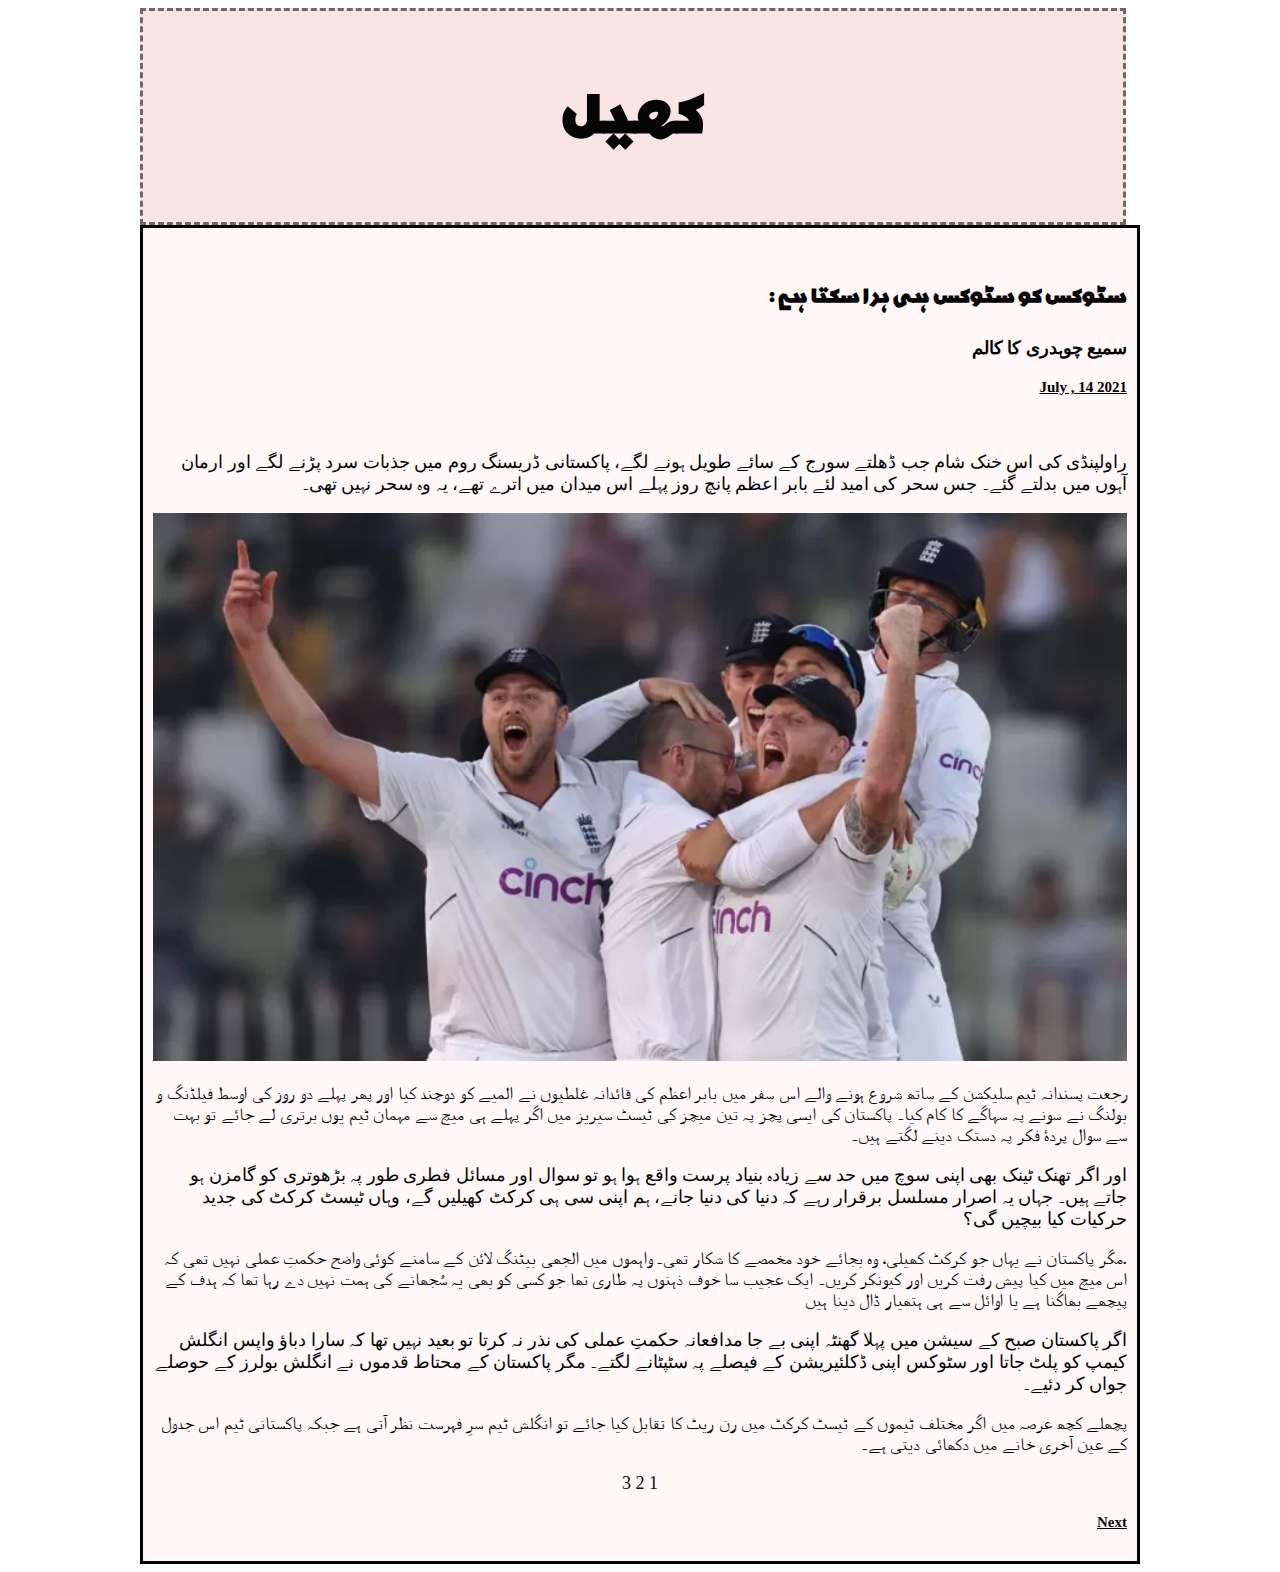
<file: index.html>
<!DOCTYPE html>
<html lang="en">
<head>
    <meta charset="UTF-8">
    <meta name="viewport" content="width=device-width, initial-scale=1.0">
    <title>Document</title>
   <link rel="stylesheet" href="style.css">
   
</head>
<body>
    
    <div class="Div">

    <div id="header">کھیل</div>

    <div id="content">

    </div>

    <div id="right-block">

    <br>
    <h2>سٹوکس کو سٹوکس ہی ہرا سکتا ہے :</h2>
    <h3>سمیع چوہدری کا کالم</h3> 
    <h4>July , 14 2021</h4>
    <br>  

    <p> راولپنڈی کی اس خنک شام جب ڈھلتے سورج کے سائے طویل ہونے لگے، پاکستانی ڈریسنگ روم میں جذبات سرد پڑنے لگے اور ارمان آہوں میں بدلتے گئے۔ جس سحر کی امید لئے بابر اعظم پانچ روز پہلے اس میدان میں اترے تھے، یہ وہ سحر نہیں تھی۔</p>

    <img src="imgs/article1-image.jpg.webp">


    <p>رجعت پسندانہ ٹیم سلیکشن کے ساتھ شروع ہونے والے اس سفر میں بابر اعظم کی قائدانہ غلطیوں نے المیے کو دوچند کیا اور پھر پہلے دو روز کی اوسط فیلڈنگ و بولنگ نے سونے پہ سہاگے کا کام کیا۔ پاکستان کی ایسی پچز پہ تین میچز کی ٹیسٹ سیریز میں اگر پہلے ہی میچ سے مہمان ٹیم یوں برتری لے جائے تو بہت سے سوال پردۂ فکر پہ دستک دینے لگتے ہیں۔</p>

  

    <p> اور اگر تھنک ٹینک بھی اپنی سوچ میں حد سے زیادہ بنیاد پرست واقع ہوا ہو تو سوال اور مسائل فطری طور پہ بڑھوتری کو گامزن ہو جاتے ہیں۔ جہاں یہ اصرار مسلسل برقرار رہے کہ دنیا کی دنیا جانے، ہم اپنی سی ہی کرکٹ کھیلیں گے، وہاں ٹیسٹ کرکٹ کی جدید حرکیات کیا بیچیں گی؟</p>
    
    <p> .مگر پاکستان نے یہاں جو کرکٹ کھیلی، وہ بجائے خود مخمصے کا شکار تھی۔ واہموں میں الجھی بیٹنگ لائن کے سامنے کوئی واضح حکمتِ عملی نہیں تھی کہ اس میچ میں کیا پیش رفت کریں اور کیونکر کریں۔ ایک عجیب سا خوف ذہنوں پہ طاری تھا جو کسی کو بھی یہ سُجھانے کی ہمت نہیں دے رہا تھا کہ ہدف کے پیچھے بھاگنا ہے یا اوائل سے ہی ہتھیار ڈال دینا ہیں</p>
    
    <p>اگر پاکستان صبح کے سیشن میں پہلا گھنٹہ اپنی بے جا مدافعانہ حکمتِ عملی کی نذر نہ کرتا تو بعید نہیں تھا کہ سارا دباؤ واپس انگلش کیمپ کو پلٹ جاتا اور سٹوکس اپنی ڈکلئیریشن کے فیصلے پہ سٹپٹانے لگتے۔ مگر پاکستان کے محتاط قدموں نے انگلش بولرز کے حوصلے جواں کر دئیے۔</p>
    
    <p>پچھلے کچھ عرصہ میں اگر مختلف ٹیموں کے ٹیسٹ کرکٹ میں رن ریٹ کا تقابل کیا جائے تو انگلش ٹیم سرِ فہرست نظر آتی ہے جبکہ پاکستانی ٹیم اس جدول کے عین آخری خانے میں دکھائی دیتی ہے۔</p>
    



    <p id="p"  style="text-align: center;"><a href="index.html"> 1 </a><a href="page2.html"> 2</a><a href="page3.html"> 3 </a></p>
    <h4 style="text-align: right;"><a href="page2.html">Next</a></h4>
  </div>
    </div>
    </body>
</file>
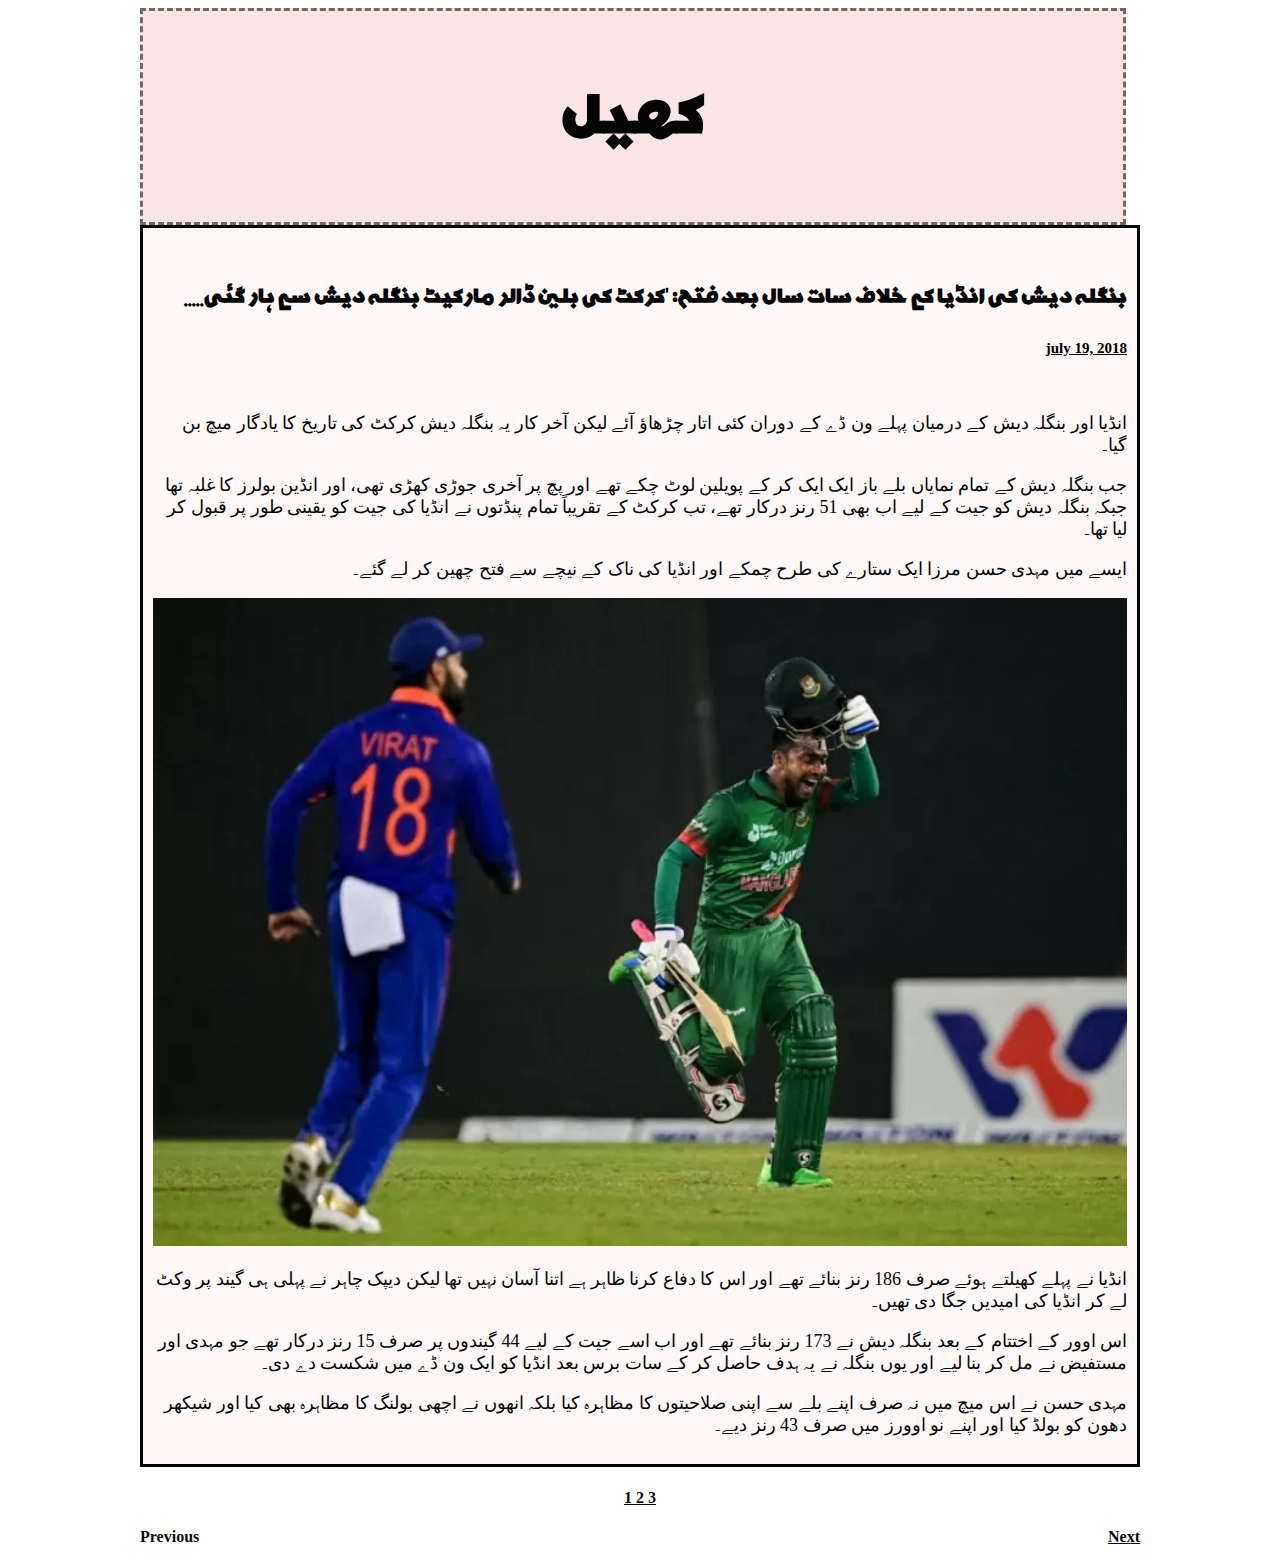
<file: page2.html>
<!DOCTYPE html>
<html lang="en">
<head>
    <meta charset="UTF-8">
    <meta name="viewport" content="width=device-width, initial-scale=1.0">
    <title>article 2</title>
    <link rel="stylesheet" href="style.css">
</head>
<body>
    <div class="Div">

        <div id="header">کھیل</div>
    
        <div id="content">
    
    
        <div id="right-block">
    
        <br>
        <h2>ب﻿نگلہ دیش کی انڈیا کے خلاف سات سال بعد فتح: ’کرکٹ کی بلین ڈالر مارکیٹ بنگلہ دیش سے ہار گئی.....</h2>

        <h4>july 19, 2018</h4>
        <br>  
    
        <p>انڈیا اور بنگلہ دیش کے درمیان پہلے ون ڈے کے دوران کئی اتار چڑھاؤ آئے لیکن آخر کار یہ بنگلہ دیش کرکٹ کی تاریخ کا یادگار میچ بن گیا۔</p>    
     
        <p>جب بنگلہ دیش کے تمام نمایاں بلے باز ایک ایک کر کے پویلین لوٹ چکے تھے اور پچ پر آخری جوڑی کھڑی تھی، اور انڈین بولرز کا غلبہ تھا جبکہ بنگلہ دیش کو جیت کے لیے اب بھی 51 رنز درکار تھے، تب کرکٹ کے تقریباً تمام پنڈتوں نے انڈیا کی جیت کو یقینی طور پر قبول کر لیا تھا۔</p>
        
        
    
        <p>ایسے میں مہدی حسن مرزا ایک ستارے کی طرح چمکے اور انڈیا کی ناک کے نیچے سے فتح چھین کر لے گئے۔</p>   


        <img src="imgs/article2-image.jpg.webp">
        <p>انڈیا نے پہلے کھیلتے ہوئے صرف 186 رنز بنائے تھے اور اس کا دفاع کرنا ظاہر ہے اتنا آسان نہیں تھا لیکن دیپک چاہر نے پہلی ہی گیند پر وکٹ لے کر انڈیا کی امیدیں جگا دی تھیں۔</p>
        
        <p>اس اوور کے اختتام کے بعد بنگلہ دیش نے 173 رنز بنائے تھے اور اب اسے جیت کے لیے 44 گیندوں پر صرف 15 رنز درکار تھے جو مہدی اور مستفیض نے مل کر بنا لیے اور یوں بنگلہ نے یہ ہدف حاصل کر کے سات برس بعد انڈیا کو ایک ون ڈے میں شکست دے دی۔</p>
        
        <p>مہدی حسن نے اس میچ میں نہ صرف اپنے بلے سے اپنی صلاحیتوں کا مظاہرہ کیا بلکہ انھوں نے اچھی بولنگ کا مظاہرہ بھی کیا اور شیکھر دھون کو بولڈ کیا اور اپنے نو اوورز میں صرف 43 رنز دیے۔</p>        
    
        </div>
    
        </div>
        <h4 style="text-align: center;"><a href="index.html"> 1 </a><a href="page2.html"> 2 </a> <a href="page3.html"> 3 </a></h4>
        <h4 style="text-align: right;"><a href="page3.html">Next</a><span style="float: left;"><a href="index.html"> Previous</a></span>            </h4>
        
    

        </div>
        </body>
    
</body>
</html>
</file>
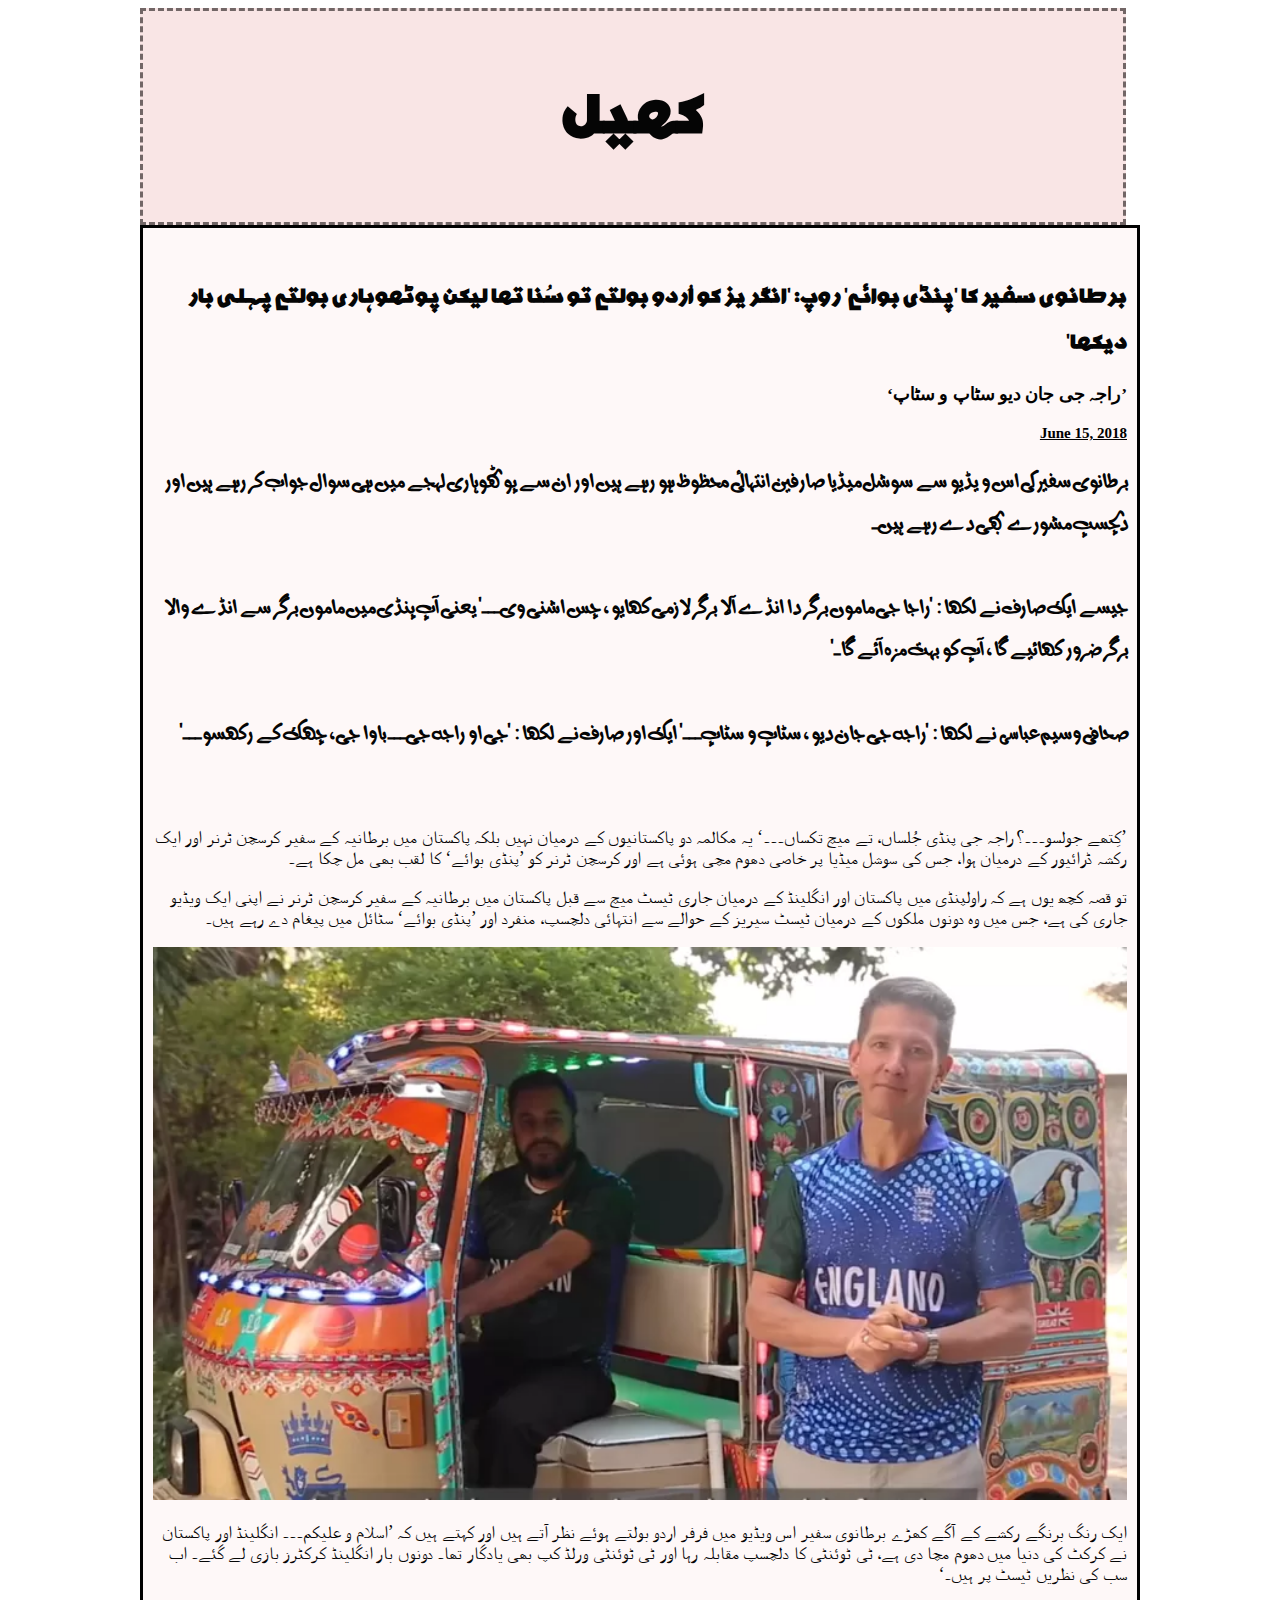
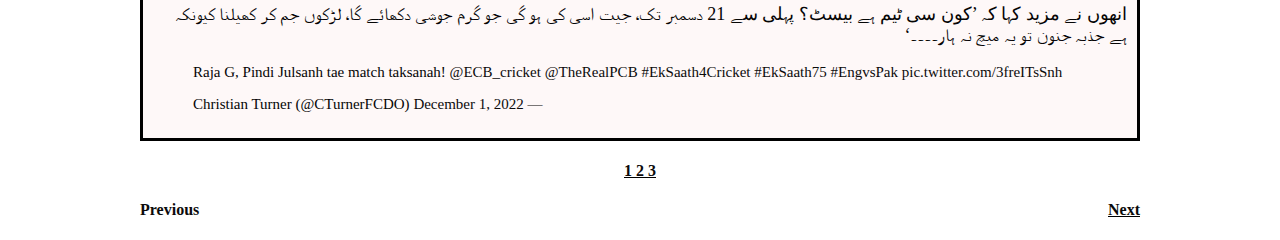
<file: page3.html>
<!DOCTYPE html>
<html lang="en">
<head>
    <meta charset="UTF-8">
    <meta name="viewport" content="width=device-width, initial-scale=1.0">
    <title>article 3</title>
    <link rel="stylesheet" href="style.css">
</head>
<body>
    <div class="Div">

        <div id="header">کھیل</div>
    
        <div id="content">
    
       
    
        <div id="right-block">
    
        <br>
        <h2>برطانوی سفیر کا ’پنڈی بوائے‘ روپ: ’انگریز کو اُردو بولتے تو سُنا تھا لیکن پوٹھوہاری بولتے پہلی بار دیکھا‘</h2>
        <h3>’راجہ جی جان دیو سٹاپ و سٹاپ‘ </h3> 
        <h4>June 15, 2018</h4>
        <h2>برطانوی سفیر کی اس ویڈیو سے سوشل میڈیا صارفین انتہائی محظوظ ہو رہے ہیں اور ان سے پوٹھوہاری لہجے میں ہی سوال جواب کر رہے ہیں اور دلچسپ مشورے بھی دے رہے ہیں۔
            <br>
            <br>
            جیسے ایک صارف نے لکھا: ’راجا جی ماموں برگر دا انڈے آلا برگر لازمی کھایو، چس اشنی وی۔۔۔‘ یعنی آپ پنڈی میں ماموں برگر سے انڈے والا برگر ضرور کھائیے گا، آپ کو بہت مزہ آئے گا۔‘
            <br>
            <br>
            صحافی وسیم عباسی نے لکھا: ’راجہ جی جان دیو، سٹاپ و سٹاپ۔۔۔‘ ایک اور صارف نے لکھا: ’جی او راجہ جی۔۔۔ باوا جی، چھک کے رکھسو۔۔۔‘</h2>
        <br>  
        <br>
        <p>’کِتھے جولسو۔۔۔؟ راجہ جی پنڈی جُلساں، تے میچ تکساں۔۔۔‘ یہ مکالمہ دو پاکستانیوں کے درمیان نہیں بلکہ پاکستان میں برطانیہ کے سفیر کرسچن ٹرنر اور ایک رکشہ ڈرائیور کے درمیان ہوا، جس کی سوشل میڈیا پر خاصی دھوم مچی ہوئی ہے اور کرسچن ٹرنر کو ’پنڈی بوائے‘ کا لقب بھی مل چکا ہے۔
        </p>    
    
    
        <p>تو قصہ کچھ یوں ہے کہ راولپنڈی میں پاکستان اور انگلینڈ کے درمیان جاری ٹیسٹ میچ سے قبل پاکستان میں برطانیہ کے سفیر کرسچن ٹرنر نے اپنی ایک ویڈیو جاری کی ہے، جس میں وہ دونوں ملکوں کے درمیان ٹیسٹ سیریز کے حوالے سے انتہائی دلچسپ، منفرد اور ’پنڈی بوائے‘ سٹائل میں پیغام دے رہے ہیں۔</p> 

        <img src="imgs/article3-image.jpg.webp">
        <p>ایک رنگ برنگے رکشے کے آگے کھڑے برطانوی سفیر اس ویڈیو میں فرفر اردو بولتے ہوئے نظر آتے ہیں اور کہتے ہیں کہ ’اسلام و علیکم۔۔۔ انگلینڈ اور پاکستان نے کرکٹ کی دنیا میں دھوم مچا دی ہے، ٹی ٹوئنٹی کا دلچسپ مقابلہ رہا اور ٹی ٹوئنٹی ورلڈ کپ بھی یادگار تھا۔ دونوں بار انگلینڈ کرکٹرز بازی لے گئے۔ اب سب کی نظریں ٹیسٹ پر ہیں۔‘
        </p>
                
        <p>انھوں نے مزید کہا کہ ’کون سی ٹیم ہے بیسٹ؟ پہلی سے 21 دسمبر تک، جیت اسی کی ہو گی جو گرم جوشی دکھائے گا، لڑکوں جم کر کھیلنا کیونکہ ہے جذبہ جنون تو یہ میچ نہ ہار۔۔۔۔‘</p>        
    
        <blockquote class="twitter-tweet"><p lang="in" dir="ltr">Raja G, Pindi Julsanh tae match taksanah! <a href="https://twitter.com/ECB_cricket?ref_src=twsrc%5Etfw">@ECB_cricket</a> <a href="https://twitter.com/TheRealPCB?ref_src=twsrc%5Etfw">@TheRealPCB</a> <a href="https://twitter.com/hashtag/EkSaath4Cricket?src=hash&amp;ref_src=twsrc%5Etfw">#EkSaath4Cricket</a> <a href="https://twitter.com/hashtag/EkSaath75?src=hash&amp;ref_src=twsrc%5Etfw">#EkSaath75</a> <a href="https://twitter.com/hashtag/EngvsPak?src=hash&amp;ref_src=twsrc%5Etfw">#EngvsPak</a> <a href="https://t.co/3freITsSnh">pic.twitter.com/3freITsSnh</a></p>&mdash; Christian Turner (@CTurnerFCDO) <a href="https://twitter.com/CTurnerFCDO/status/1598159732883468288?ref_src=twsrc%5Etfw">December 1, 2022</a></blockquote> <script async src="https://platform.twitter.com/widgets.js" charset="utf-8"></script>

        </div>
    
        </div>

        <h4 style="text-align: center;"><a href="index.html"> 1 </a><a href="page2.html"> 2 </a> <a href="page3.html"> 3 </a></h4>
        <h4 style="text-align: right;"><a href="page3.html">Next</a><span style="float: left;"><a href="page2.html"> Previous</a></span>            </h4>
        
    
        
        </div>
        </body>
    
</body>
</html>
</file>
<file: style.css>
@font-face {
    font-family: "qalam" ;
    src: url(fonts/alqalam\ AlQalam\ Amjad\ Alvi.ttf);
   } 
   @font-face {
    font-family: "akram";
    src: url(fonts/Akram\ Unicode\ Akram\ Unicode.ttf);
   }
   @font-face {
    font-family:"sameer" ;
    src: url(fonts/AA\ Sameer\ Almas\ Regular.ttf);
   }
   @font-face {
      font-family: "qalamregular";
      src: url(fonts/Al\ Qalam\ Regular.ttf);
   }
    .Div{ max-width:1000px; margin:auto;}

    #header { width: 90%; background:rgb(249, 229, 229); padding:40px; color:#050505; font-weight:bolder; text-align: center;direction: rtl;font-size: 4em ;font-family:"qalam"; border: dashed rgb(114, 102, 102);}

    #content { display:table;}


    #right-block { padding:10px;background:rgb(254, 248, 248);  font-size:15px; text-align: left; color:#050505; font-family:'open sans';font-weight:100; display:table-cell; width:100%;  vertical-align:top;direction: rtl;border: solid black;}


    div > h2 {font-family:"qalam";color: #050505; text-align: right;}

    div > h3 {color: #020101; text-align: right;background-size: text ;}

    div > img {width: 100%; height: auto ;}

    h4 {text-decoration: underline;text-align: right;color: black;}

    div > p {font-family: "akram" serif; text-align: right; direction: rtl; font-size: large; }

    a {text-decoration: none; color: #0c0b0b;}

    h4+h2 {font-family: "sameer"; text-align: right;}

    a > img {width: 100%; height: auto; border-radius: 1.5em;}

    h1 {text-align: center; font-family: "qalam";}
 
    .p { color: black;}
</file>
